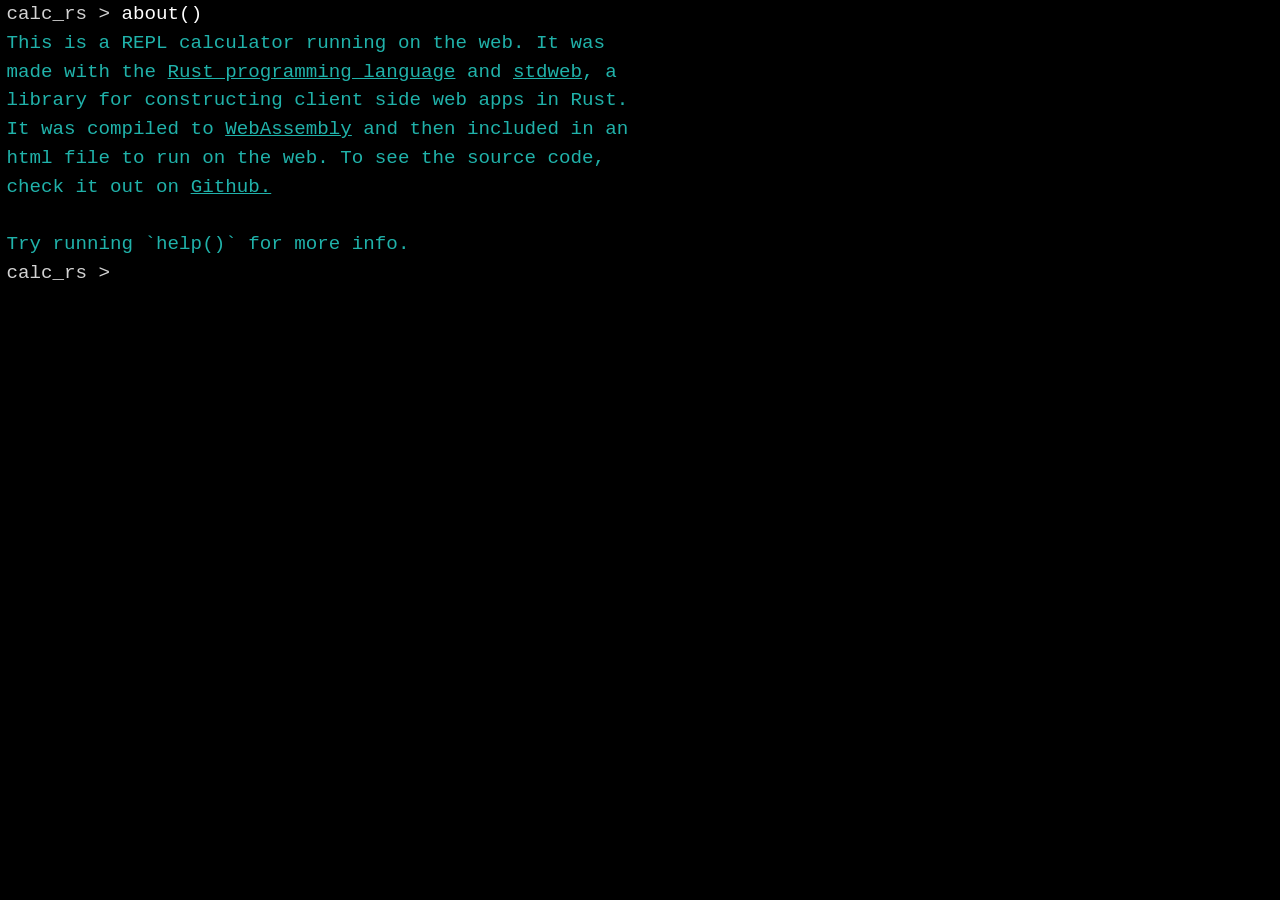
<file: index.html>
<!doctype html>
<html lang="en">

<head>
    <meta name="viewport" content="width=device-width, initial-scale=1.0">
    <meta charset="utf-8">
    <title>calc_rs by cgm616</title>
    <link rel="stylesheet" type="text/css" href="console.css">
</head>

<body>
    <section id="console">
        <div class="line" id="latest"><pre class="prompt">calc_rs > </pre><p contenteditable="true" class="input"></p></div>
    </section>
    <script src="calc_rs.js"></script>
</body>

</html>
</file>
<file: console.css>
body {
    font-size: 1.2rem;
    line-height: 1.8rem;
    font-family: 'Andale Mono', Consolas, 'Courier New', monospace;
    margin-left: 0.4rem;
    margin-right: 0.4rem;
    margin-top: 0rem;
    color: white;
    background-color: black;
}

section {
    margin: 0;
}

#console {
    list-style: none;
    margin-left: 0;
    word-wrap: break-word;
    display: flex;
    flex-flow: column nowrap;
    justify-content: flex-start;
    align-items: flex-start;

}

.line {
    display: flex;
    flex-flow: row nowrap;
    justify-content: flex-start;
    align-items: flex-start;
    width: 100%
}

p {
    margin: 0;
}

.input {
    flex-grow: 1;
    min-width: 4rem;
    max-width: 100%;
    min-height: 1.8rem;
}

.prompt {
    color: lightgrey;
    flex-grow: 0;
}

.error {
    color: red;
}

.info {
    color: lightseagreen;
    max-width: 40rem;
}

[contenteditable]:focus {
    outline: 0px solid transparent;
}

pre {
    margin: 0;
    color: inherit;
    font-size: inherit;
    font-family: inherit;
}

a {
    color: inherit;
}

a:hover {
    background-color: white;
    color: black;
}
</file>
